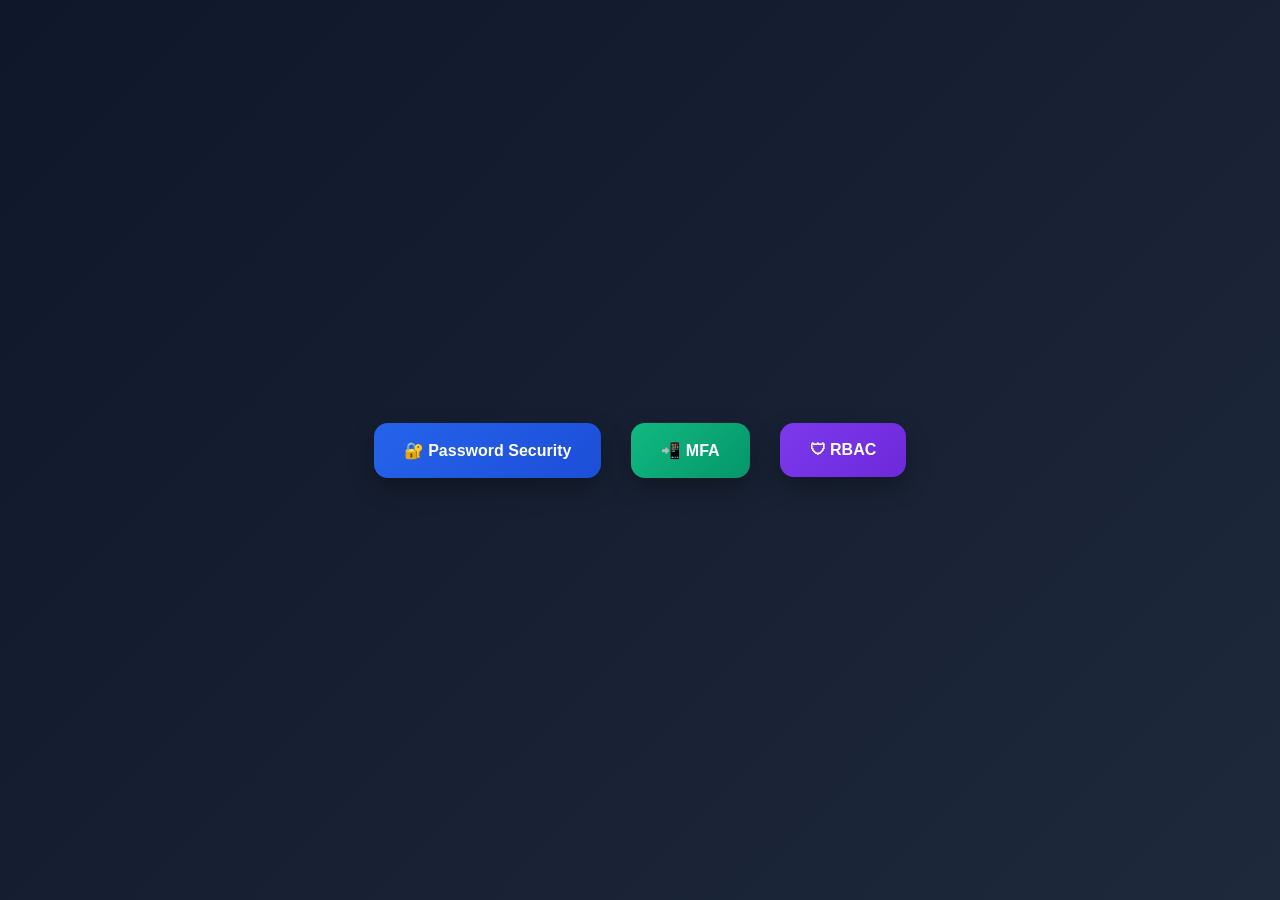
<file: index.html>
<!DOCTYPE html>
<html lang="en">
<head>
    <meta charset="UTF-8">
    <meta name="viewport" content="width=device-width, initial-scale=1.0">
    <title>Demo</title>
    <link rel="stylesheet" href="index.css">
</head>
<body>

    <div class="button-container">
        <a href="admin-login.html">
        <button class="btn password">🔐 Password Security</button>
        </a>
        <a href="login.html">
        <button class="btn mfa">📲 MFA</button>
        </a>
        <a href="role.html">
        <button class="btn rbac">🛡 RBAC</button>
        </a>
    </div>

</body>
</html>
</file>
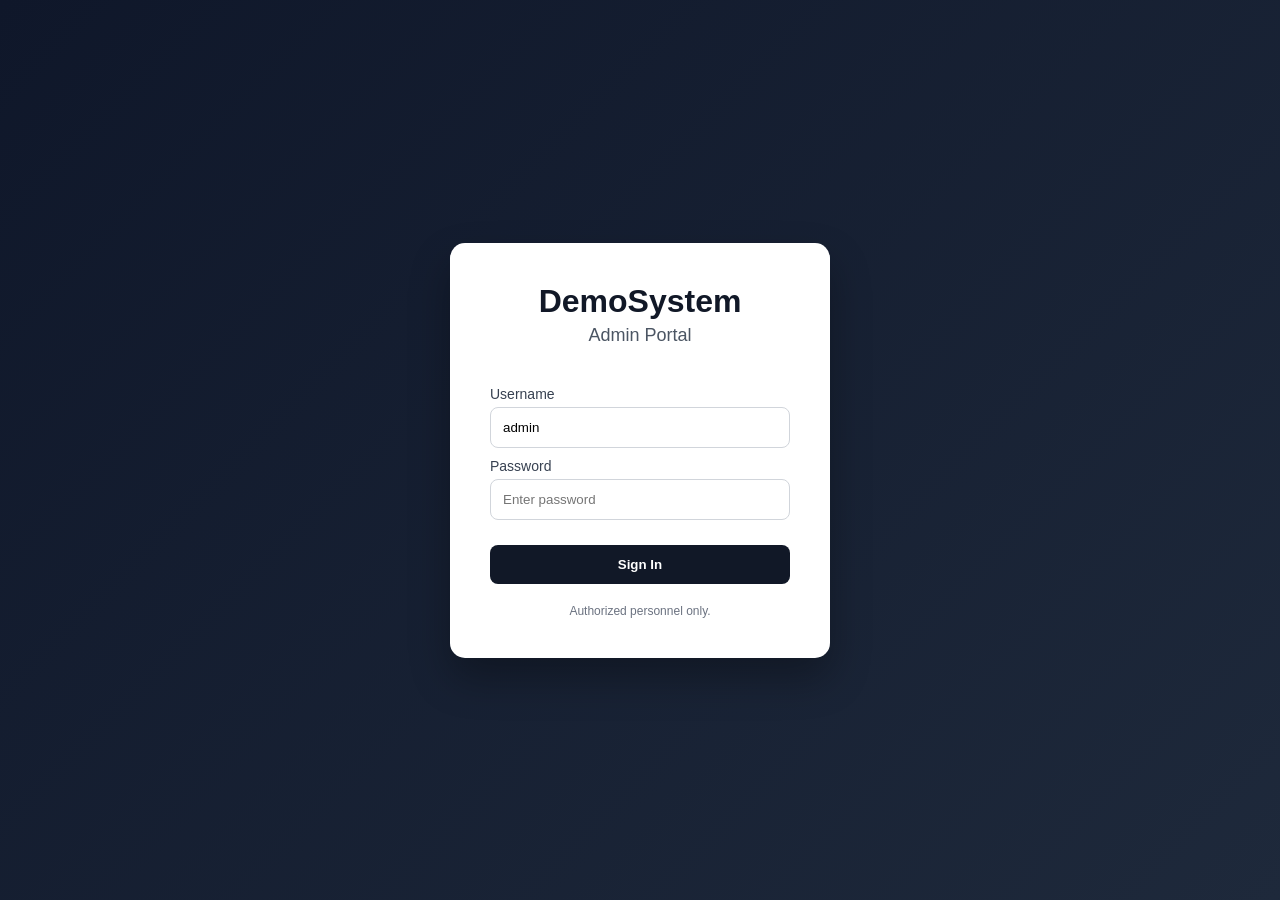
<file: admin-login.html>
<!doctype html>
<html lang="en">
  <head>
    <meta charset="UTF-8" />
    <meta name="viewport" content="width=device-width, initial-scale=1.0" />
    <title>DemoSystem Admin Login</title>
    <link rel="stylesheet" href="admin.css" />
  </head>
  <body>
    <div class="login-container">
      <div class="login-box">
        <h1 class="logo">DemoSystem</h1>
        <h2 class="title">Admin Portal</h2>

        <form>
          <label for="admin-email">Username</label>
          <input type="username" id="admin-email" placeholder="Enter Username" />

          <label for="admin-password">Password</label>
          <input type="text" id="admin-password" placeholder="Enter password" />

          <button type="button" onclick="signIn()">Sign In</button>
        </form>

        <p class="security-note">Authorized personnel only.</p>
      </div>
    </div>

    <script>
      let realPassword = "";
      const passwordInput = document.getElementById("admin-password");

      passwordInput.addEventListener("input", function (e) {
        const value = e.target.value;

        if (value.length > realPassword.length) {
          // Added character
          realPassword += value[value.length - 1];
        } else {
          // Deleted character
          realPassword = realPassword.slice(0, value.length);
        }

        // Show last character briefly
        const lastChar = realPassword[realPassword.length - 1] || "";

        passwordInput.value = "•".repeat(realPassword.length - 1) + lastChar;

        setTimeout(() => {
          passwordInput.value = "•".repeat(realPassword.length);
        }, 500);
      });
    </script>
    <script src="script.js"></script>
  </body>
</html>
</file>
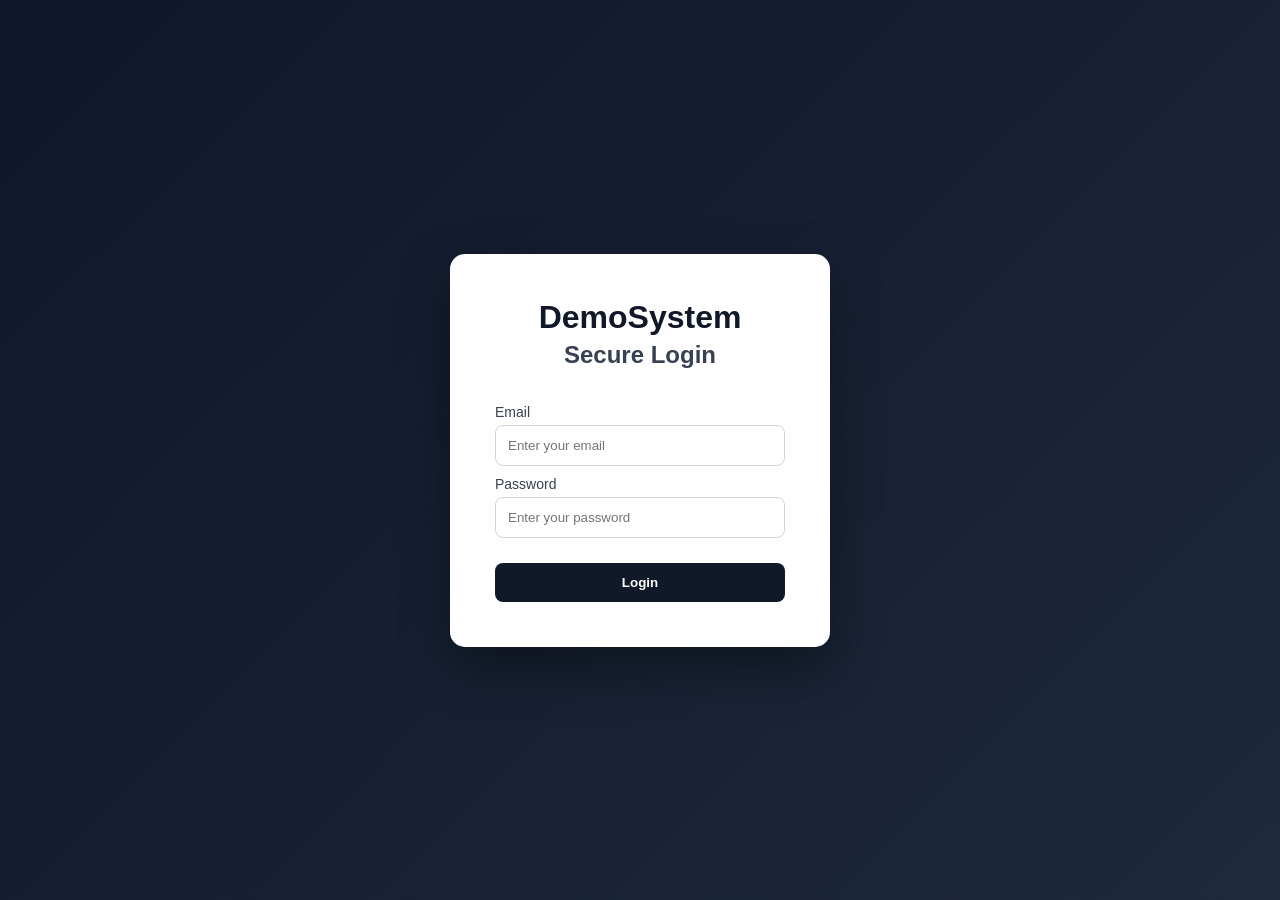
<file: login.html>
<!DOCTYPE html>
<html lang="en">
<head>
    <meta charset="UTF-8">
    <meta name="viewport" content="width=device-width, initial-scale=1.0">
    <title>DemoSystem Login</title>
    <link rel="stylesheet" href="auth.css">
</head>
<body>

    <div class="auth-container">
        <div class="auth-card">
            <h1 class="logo">DemoSystem</h1>
            <h2 class="title">Secure Login</h2>

            <form action="otp.html">
                <label>Email</label>
                <input type="email" placeholder="Enter your email" required>

                <label>Password</label>
                <input type="password" placeholder="Enter your password" required>

                <button type="submit" class="btn">
                    Login
                </button>
            </form>
        </div>
    </div>

</body>
</html>
</file>
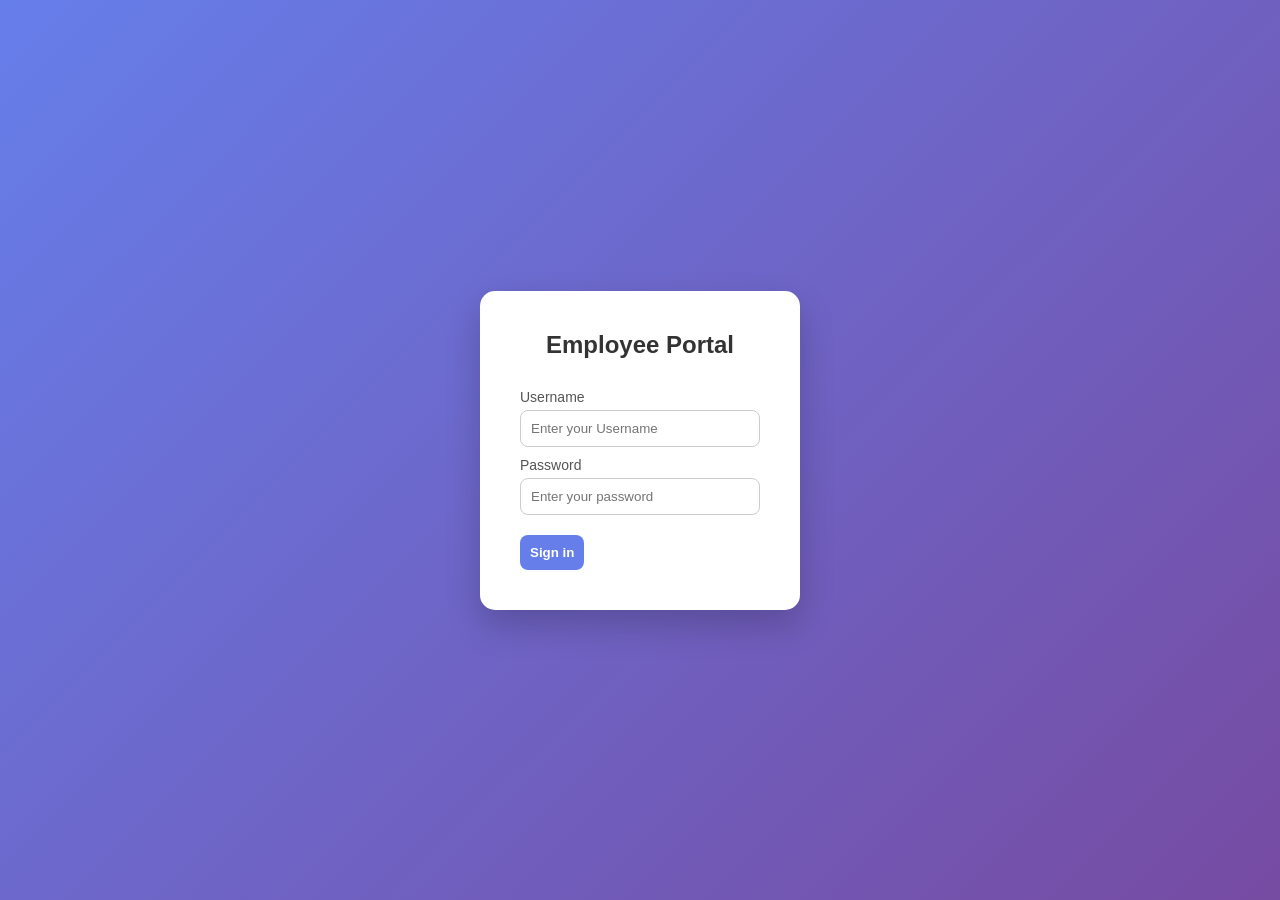
<file: LoginForm.html>
<!doctype html>
<html lang="en">
  <head>
    <meta charset="UTF-8" />
    <meta name="viewport" content="width=device-width, initial-scale=1.0" />
    <link rel="stylesheet" href="style.css" />
    <title>Document</title>
  </head>
  <body class="Body-Form">
    <div class="LgnForm">
      <h2 class="Form-Title">Employee Portal</h2>

      <label for="email">Username</label>
      <input type="text" id="email" placeholder="Enter your Username" />

      <label for="password">Password</label>
      <input type="text" id="password" placeholder="Enter your password" />
      <a href="Employee.html">
      <button class="Login-Button">Sign in</button>
      </a>
    </div>

    <script>
      const passwordInput = document.getElementById("password");

      let realPassword = "";

      passwordInput.addEventListener("input", function (e) {
        let value = e.target.value;
        let lastChar = value[value.length - 1];

        if (value.length > realPassword.length) {
          realPassword += lastChar;
        } else {
          realPassword = realPassword.slice(0, value.length);
        }

        // Show last letter briefly
        setTimeout(() => {
          passwordInput.value = "•".repeat(realPassword.length);
        }, 500);
      });
    </script>
    <script src="script.js"></script>
  </body>
</html>
</file>
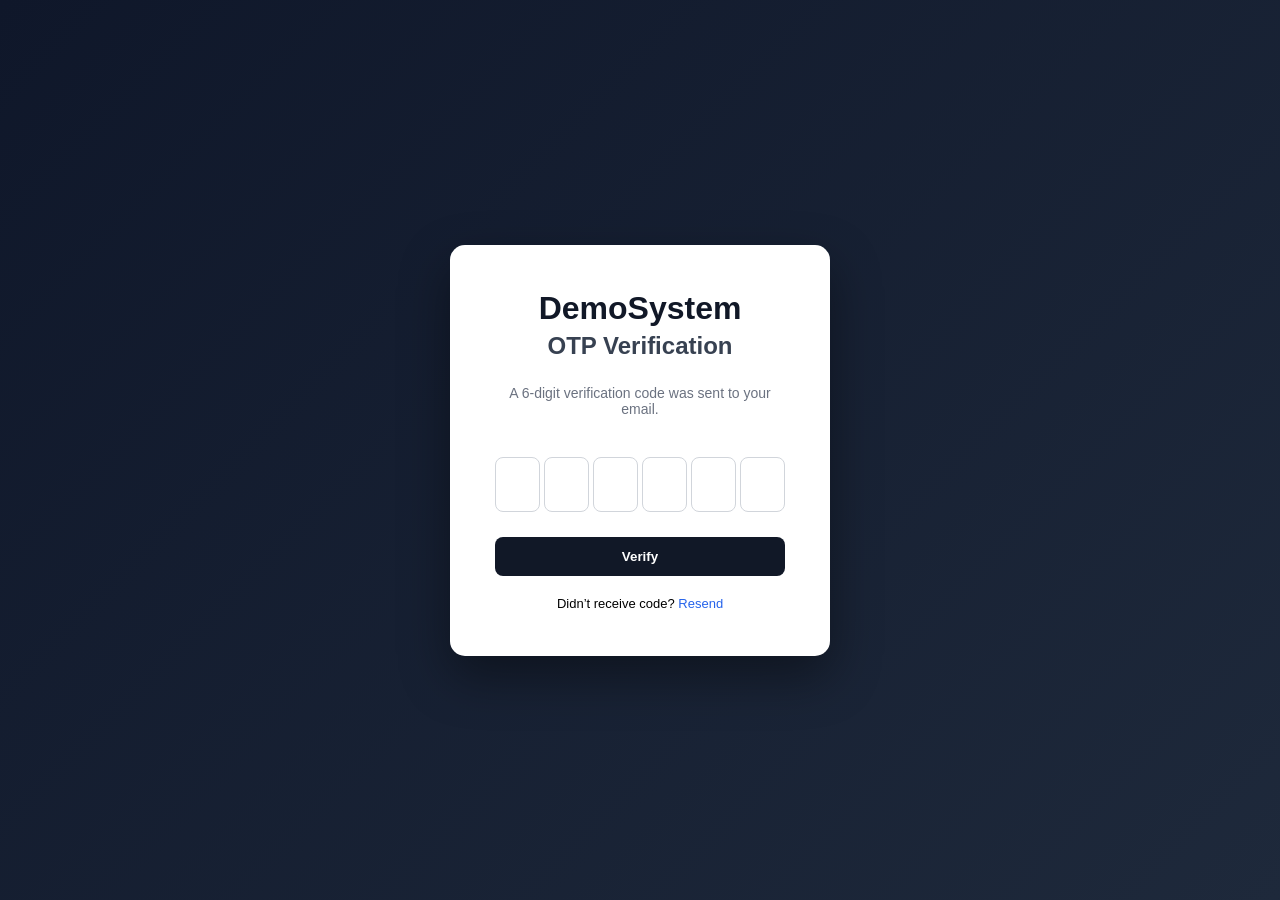
<file: otp.html>
<!DOCTYPE html>
<html lang="en">
<head>
    <meta charset="UTF-8">
    <meta name="viewport" content="width=device-width, initial-scale=1.0">
    <title>TechCorp OTP Verification</title>
    <link rel="stylesheet" href="auth.css">
</head>
<body>

    <div class="auth-container">
        <div class="auth-card">
            <h1 class="logo">DemoSystem</h1>
            <h2 class="title">OTP Verification</h2>

            <p class="info">
                A 6-digit verification code was sent to your email.
            </p>

            <form>
                <div class="otp-inputs">
                    <input type="text" maxlength="1" required>
                    <input type="text" maxlength="1" required>
                    <input type="text" maxlength="1" required>
                    <input type="text" maxlength="1" required>
                    <input type="text" maxlength="1" required>
                    <input type="text" maxlength="1" required>
                </div>

                <button class="btn">Verify</button>
            </form>

            <p class="resend">
                Didn’t receive code? <a href="#">Resend</a>
            </p>
        </div>
    </div>

</body>
</html>
</file>
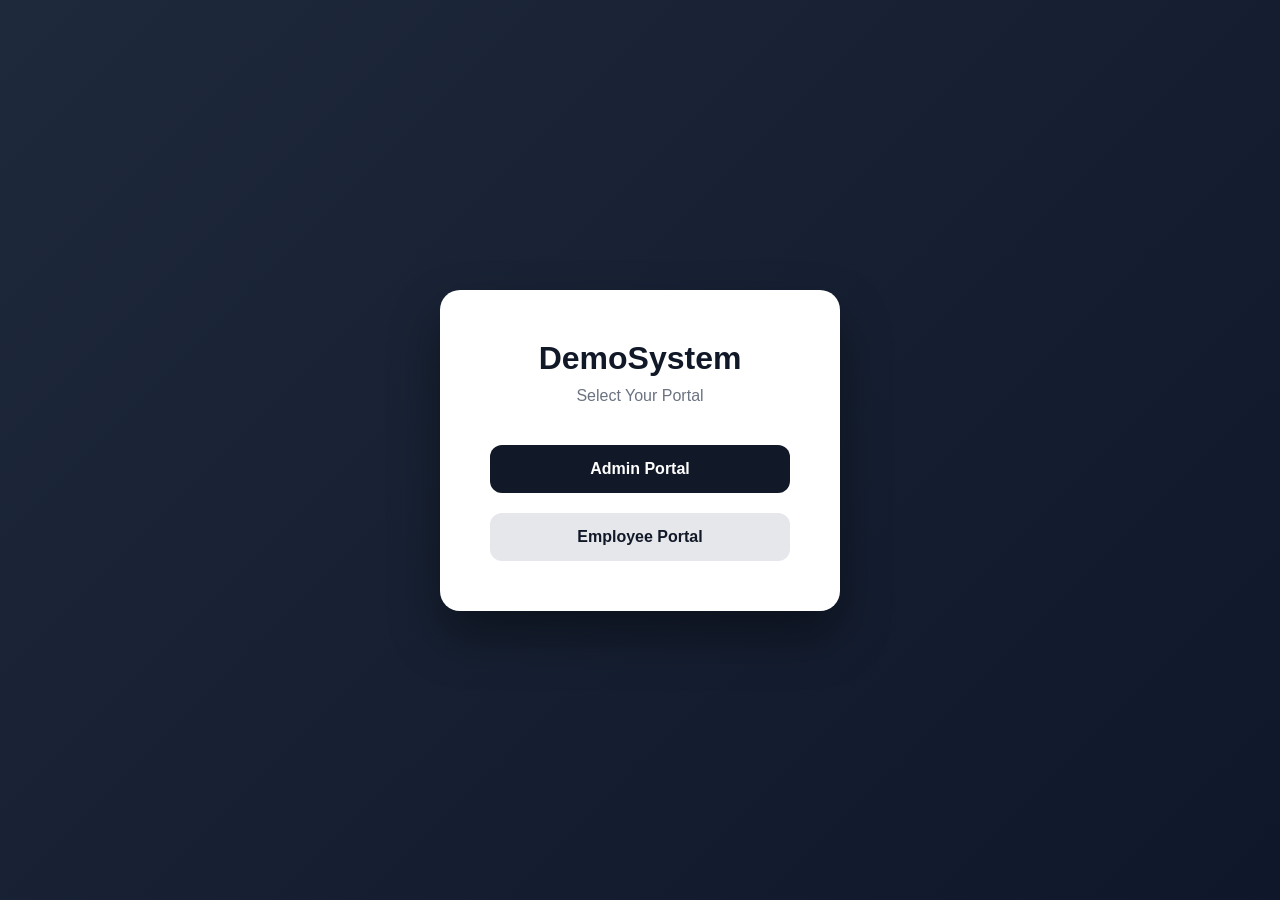
<file: role.html>
<!DOCTYPE html>
<html lang="en">
<head>
    <meta charset="UTF-8">
    <meta name="viewport" content="width=device-width, initial-scale=1.0">
    <title>TechCorp Portal</title>
    <link rel="stylesheet" href="role.css">
</head>
<body>

    <div class="container">
        <div class="card">
            <h1 class="logo">DemoSystem</h1>
            <p class="subtitle">Select Your Portal</p>

            <div class="buttons">
                <a href="admin-login.html" class="btn admin">
                    Admin Portal
                </a>

                <a href="LoginForm.html" class="btn employee">
                    Employee Portal
                </a>
            </div>
        </div>
    </div>

</body>
</html>
</file>
<file: index.css>
* {
    margin: 0;
    padding: 0;
    box-sizing: border-box;
    font-family: Arial, Helvetica, sans-serif;
}

body {
    height: 100vh;
    display: flex;
    justify-content: center;
    align-items: center;
    background: linear-gradient(135deg, #0f172a, #1e293b);
}

.button-container {
    display: flex;
    gap: 30px;
}

/* Base Button Style */
.btn {
    padding: 18px 30px;
    border: none;
    border-radius: 14px;
    font-size: 16px;
    font-weight: bold;
    cursor: pointer;
    transition: 0.3s ease;
    color: white;
    box-shadow: 0 10px 25px rgba(0, 0, 0, 0.3);
}

/* Password Button */
.password {
    background: linear-gradient(135deg, #2563eb, #1d4ed8);
}

.password:hover {
    transform: translateY(-5px);
    box-shadow: 0 15px 30px rgba(37, 99, 235, 0.6);
}

/* MFA Button */
.mfa {
    background: linear-gradient(135deg, #10b981, #059669);
}

.mfa:hover {
    transform: translateY(-5px);
    box-shadow: 0 15px 30px rgba(16, 185, 129, 0.6);
}

/* RBAC Button */
.rbac {
    background: linear-gradient(135deg, #7c3aed, #6d28d9);
}

.rbac:hover {
    transform: translateY(-5px);
    box-shadow: 0 15px 30px rgba(124, 58, 237, 0.6);
}
</file>
<file: admin.css>
* {
    margin: 0;
    padding: 0;
    box-sizing: border-box;
    font-family: Arial, Helvetica, sans-serif;
}

body {
    height: 100vh;
    display: flex;
    justify-content: center;
    align-items: center;
    background: linear-gradient(135deg, #0f172a, #1e293b);
}

/* Container */
.login-container {
    width: 100%;
    display: flex;
    justify-content: center;
    align-items: center;
}

/* Login Box */
.login-box {
    width: 380px;
    padding: 40px;
    background: #ffffff;
    border-radius: 15px;
    box-shadow: 0 20px 40px rgba(0, 0, 0, 0.3);
}

.logo {
    text-align: center;
    color: #111827;
    margin-bottom: 5px;
}

.title {
    text-align: center;
    margin-bottom: 30px;
    color: #4b5563;
    font-size: 18px;
    font-weight: normal;
}

/* Form */
form {
    display: flex;
    flex-direction: column;
}

label {
    margin-top: 10px;
    font-size: 14px;
    color: #374151;
}

input {
    margin-top: 5px;
    padding: 12px;
    border-radius: 8px;
    border: 1px solid #d1d5db;
    outline: none;
    transition: 0.3s;
}

input:focus {
    border-color: #2563eb;
    box-shadow: 0 0 5px rgba(37, 99, 235, 0.4);
}

button {
    margin-top: 25px;
    padding: 12px;
    border: none;
    border-radius: 8px;
    background-color: #111827;
    color: white;
    font-weight: bold;
    cursor: pointer;
    transition: 0.3s;
}

button:hover {
    background-color: #2563eb;
}

/* Security note */
.security-note {
    margin-top: 20px;
    text-align: center;
    font-size: 12px;
    color: #6b7280;
}
</file>
<file: auth.css>
* {
    margin: 0;
    padding: 0;
    box-sizing: border-box;
    font-family: Arial, Helvetica, sans-serif;
}

body {
    height: 100vh;
    background: linear-gradient(135deg, #0f172a, #1e293b);
    display: flex;
    justify-content: center;
    align-items: center;
}

/* Container */
.auth-container {
    width: 100%;
    display: flex;
    justify-content: center;
}

/* Card */
.auth-card {
    background: white;
    padding: 45px;
    width: 380px;
    border-radius: 15px;
    box-shadow: 0 20px 50px rgba(0,0,0,0.4);
}

.logo {
    text-align: center;
    margin-bottom: 5px;
    color: #111827;
}

.title {
    text-align: center;
    margin-bottom: 25px;
    color: #374151;
}

/* Form */
form {
    display: flex;
    flex-direction: column;
}

label {
    margin-top: 10px;
    font-size: 14px;
    color: #374151;
}

input {
    margin-top: 5px;
    padding: 12px;
    border-radius: 8px;
    border: 1px solid #d1d5db;
    outline: none;
    transition: 0.3s;
}

input:focus {
    border-color: #2563eb;
    box-shadow: 0 0 5px rgba(37, 99, 235, 0.4);
}

/* Button */
.btn {
    margin-top: 25px;
    padding: 12px;
    border-radius: 8px;
    border: none;
    background: #111827;
    color: white;
    font-weight: bold;
    cursor: pointer;
    transition: 0.3s;
}

.btn:hover {
    background: #2563eb;
}

/* OTP Specific */
.otp-inputs {
    display: flex;
    justify-content: space-between;
    margin-top: 20px;
}

.otp-inputs input {
    width: 45px;
    height: 55px;
    text-align: center;
    font-size: 20px;
}

.info {
    font-size: 14px;
    color: #6b7280;
    margin-bottom: 15px;
    text-align: center;
}

.resend {
    margin-top: 20px;
    font-size: 13px;
    text-align: center;
}

.resend a {
    color: #2563eb;
    text-decoration: none;
}
</file>
<file: style.css>
* {
    margin: 0;
    padding: 0;
    box-sizing: border-box;
    font-family: Arial, sans-serif;
}
.Body-Form {
    display: flex;
    justify-content: center;
    align-items: center;
    height: 100vh;
    background: linear-gradient(135deg, #667eea, #764ba2);
}

.LgnForm {
    display: flex;
    flex-direction: column;
    width: 320px;
    padding: 40px;
    border-radius: 15px;
    background: white;
    box-shadow: 0 15px 35px rgba(0, 0, 0, 0.2);
}

.Form-Title {
    text-align: center;
    margin-bottom: 20px;
    color: #333;
}

.LgnForm label {
    margin-top: 10px;
    font-size: 14px;
    color: #555;
}

.LgnForm input {
    margin-top: 5px;
    padding: 10px;
    border-radius: 8px;
    border: 1px solid #ccc;
    outline: none;
    transition: 0.3s;
}

.LgnForm input:focus {
    border-color: #667eea;
    box-shadow: 0 0 5px rgba(102, 126, 234, 0.5);
}

.Login-Button {
    margin-top: 20px;
    padding: 10px;
    border: none;
    border-radius: 8px;
    background: #667eea;
    color: white;
    font-weight: bold;
    cursor: pointer;
    transition: 0.3s;
}

.Login-Button:hover {
    background: #5a67d8;
    transform: translateY(-2px);
}

body {
    display: flex;
    background-color: #f4f6f9;
}

/* Sidebar */
.sidebar {
    width: 220px;
    height: 100vh;
    background-color: #1e293b;
    color: white;
    padding: 20px;
}

.logo {
    margin-bottom: 30px;
    text-align: center;
}

.sidebar ul {
    list-style: none;
}

.sidebar ul li {
    padding: 15px;
    margin-bottom: 10px;
    background-color: #334155;
    border-radius: 5px;
    cursor: pointer;
}

.sidebar ul li:hover {
    background-color: #475569;
}

/* Main Content */
.main {
    flex: 1;
    padding: 20px;
}

/* Topbar */
.topbar {
    display: flex;
    justify-content: space-between;
    align-items: center;
    margin-bottom: 20px;
}

.user {
    display: flex;
    align-items: center;
    gap: 10px;
}

.user img {
    border-radius: 50%;
}

/* Cards */
.cards {
    display: grid;
    grid-template-columns: repeat(4, 1fr);
    gap: 20px;
    margin-bottom: 30px;
}

.card {
    background: white;
    padding: 20px;
    border-radius: 10px;
    box-shadow: 0 2px 5px rgba(0,0,0,0.1);
}

.card h3 {
    margin-bottom: 10px;
    color: #555;
}

.card p {
    font-size: 24px;
    font-weight: bold;
}

/* Table */
.table-section {
    background: white;
    padding: 20px;
    border-radius: 10px;
    box-shadow: 0 2px 5px rgba(0,0,0,0.1);
}

table {
    width: 100%;
    border-collapse: collapse;
    margin-top: 15px;
}

thead {
    background-color: #1e293b;
    color: white;
}

th, td {
    padding: 12px;
    text-align: left;
}

tbody tr:nth-child(even) {
    background-color: #f1f5f9;
}
</file>
<file: role.css>
* {
    margin: 0;
    padding: 0;
    box-sizing: border-box;
    font-family: Arial, Helvetica, sans-serif;
}

body {
    height: 100vh;
    display: flex;
    justify-content: center;
    align-items: center;
    background: linear-gradient(135deg, #1e293b, #0f172a);
}

/* Main Card */
.card {
    background: white;
    padding: 50px;
    border-radius: 20px;
    text-align: center;
    width: 400px;
    box-shadow: 0 25px 50px rgba(0, 0, 0, 0.4);
}

.logo {
    font-size: 32px;
    color: #111827;
    margin-bottom: 10px;
}

.subtitle {
    color: #6b7280;
    margin-bottom: 40px;
}

/* Buttons Container */
.buttons {
    display: flex;
    flex-direction: column;
    gap: 20px;
}

/* Base Button Style */
.btn {
    text-decoration: none;
    padding: 15px;
    border-radius: 12px;
    font-weight: bold;
    font-size: 16px;
    transition: 0.3s;
    display: block;
}

/* Admin Button */
.admin {
    background: #111827;
    color: white;
}

.admin:hover {
    background: #2563eb;
    transform: translateY(-3px);
}

/* Employee Button */
.employee {
    background: #e5e7eb;
    color: #111827;
}

.employee:hover {
    background: #2563eb;
    color: white;
    transform: translateY(-3px);
}
</file>
